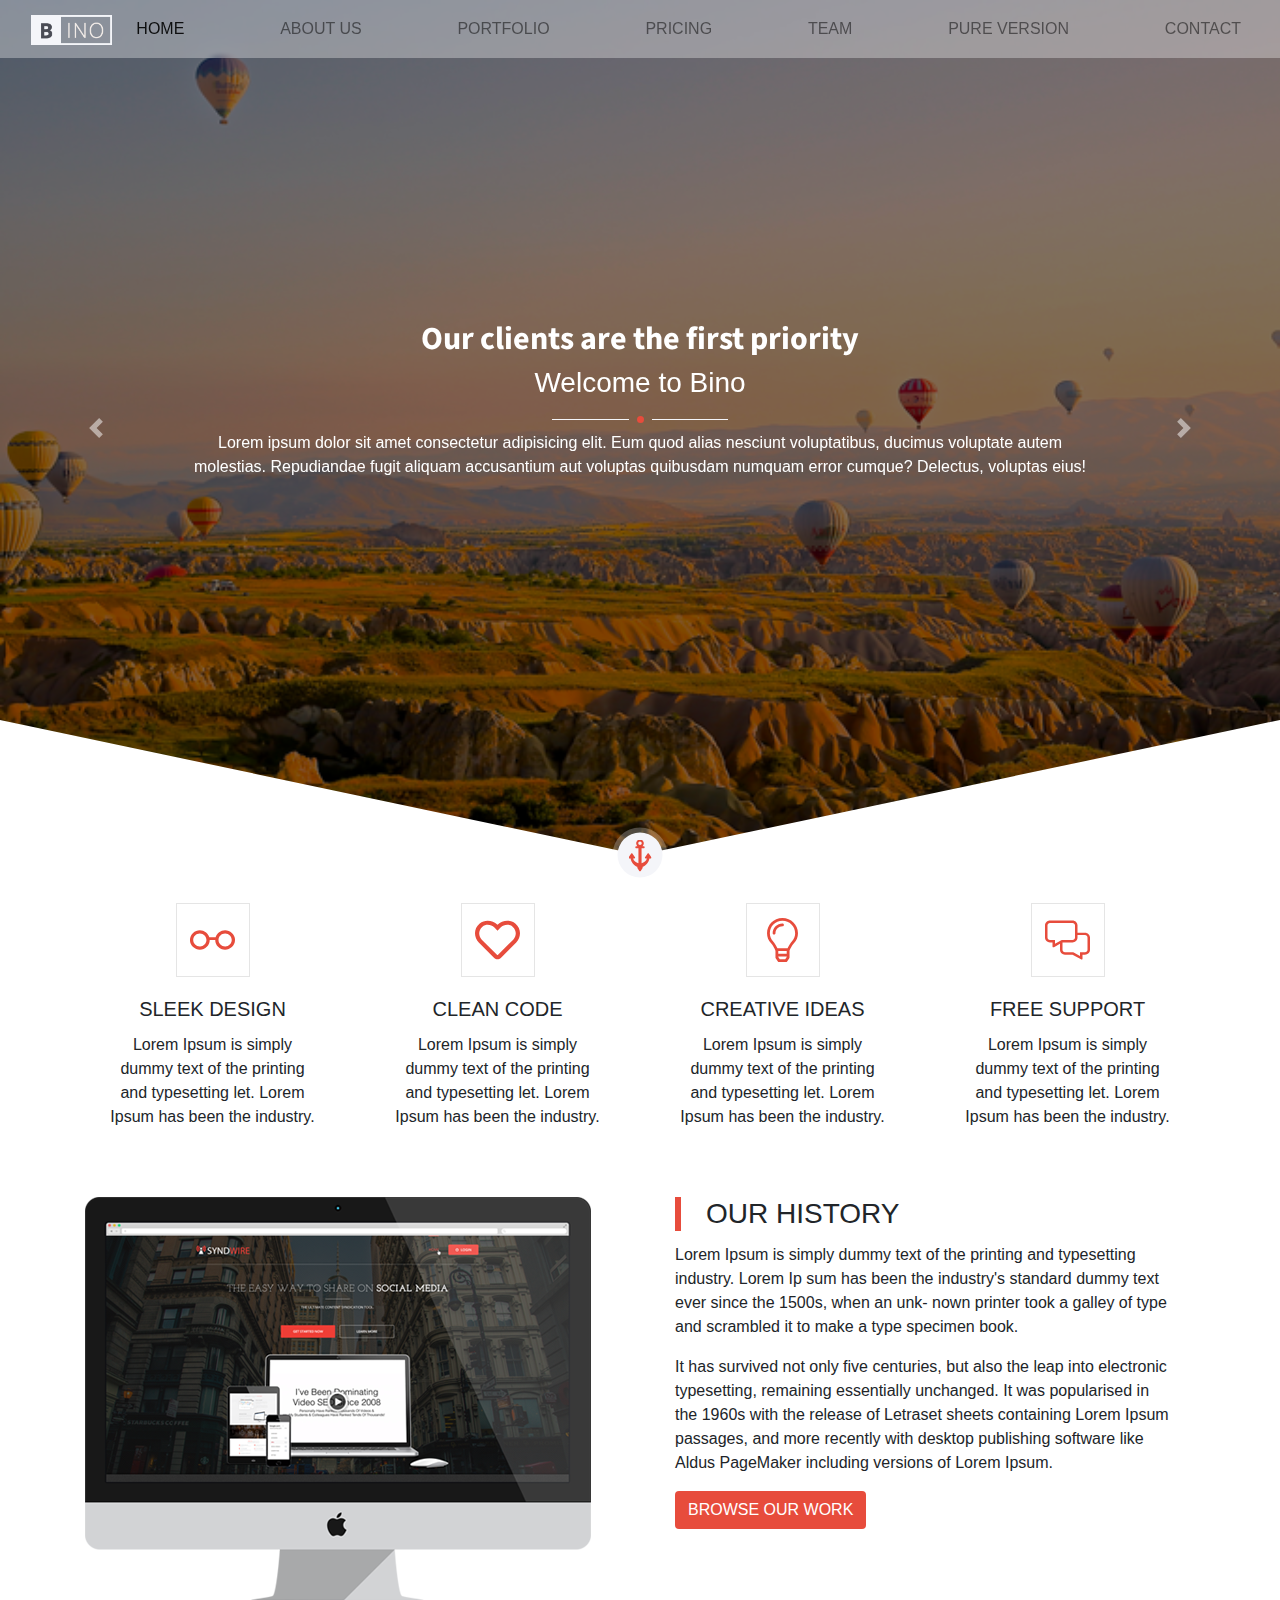
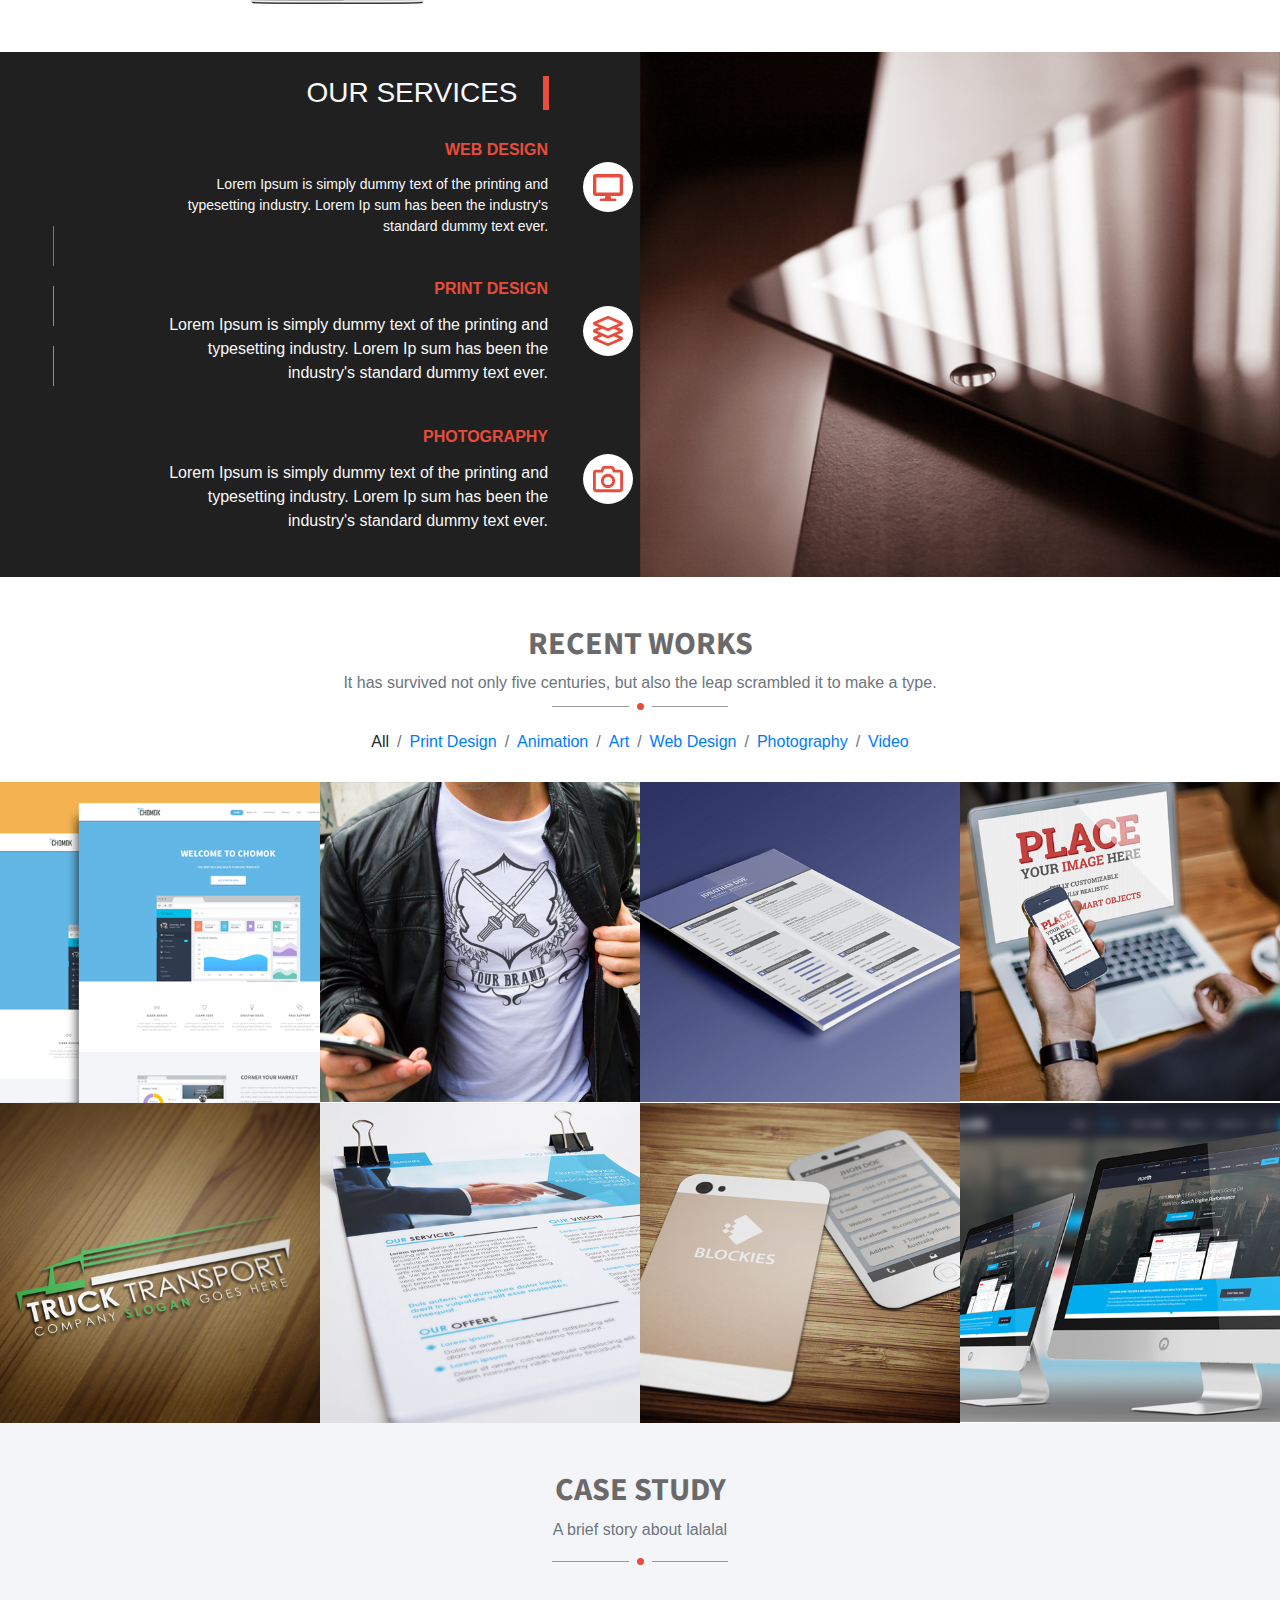
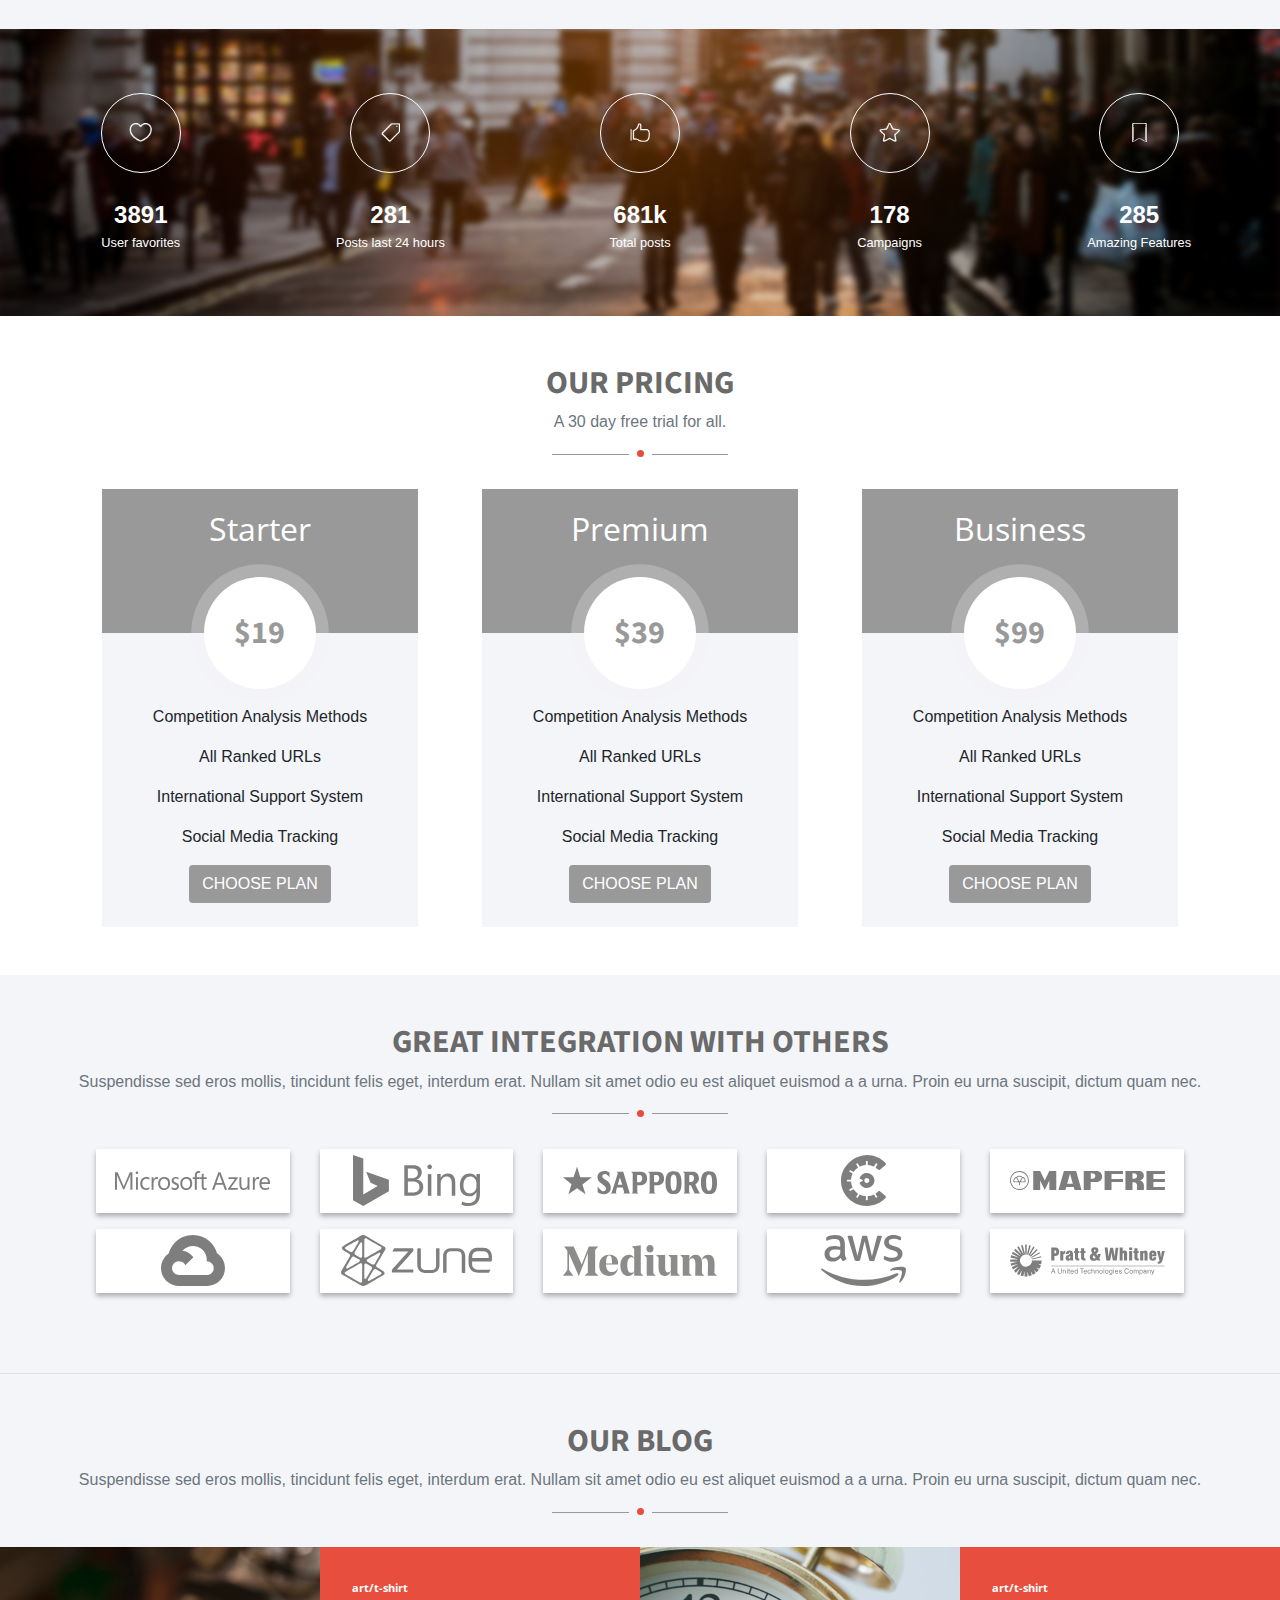
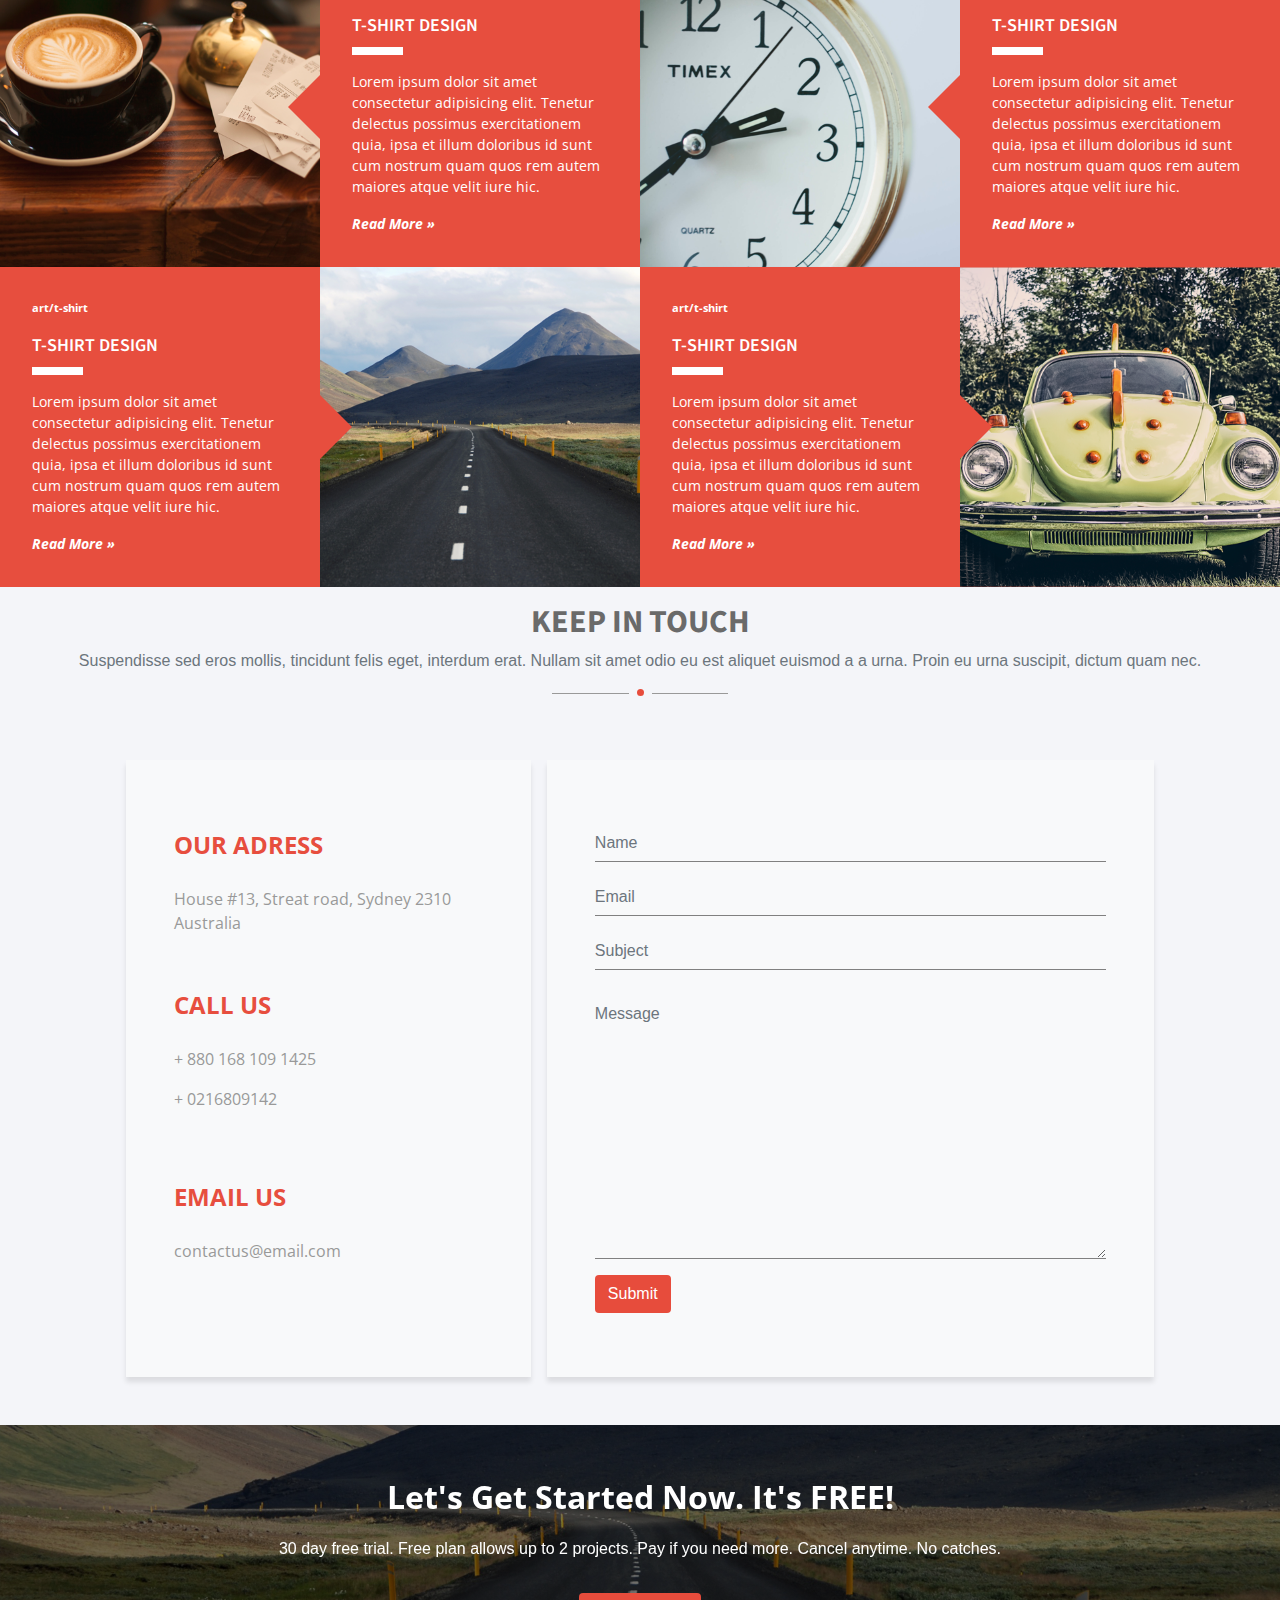
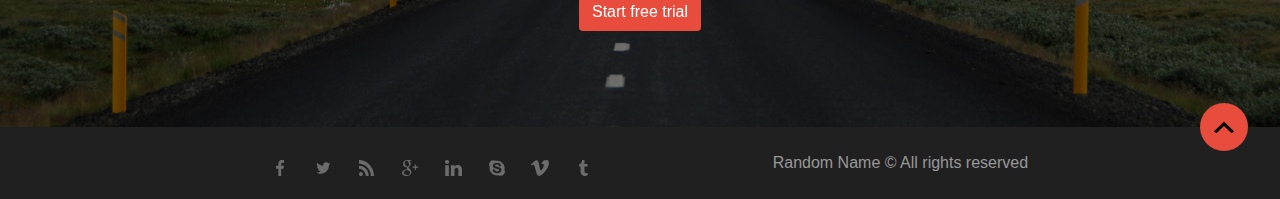
<file: boots_index.html>
<!DOCTYPE html>
<html lang="en">
  <head>
    <!-- Required meta tags -->
    <meta charset="utf-8" />
    <meta
      name="viewport"
      content="width=device-width, initial-scale=1, shrink-to-fit=no"
    />

    <!-- Bootstrap CSS -->
    <link
      rel="stylesheet"
      href="https://stackpath.bootstrapcdn.com/bootstrap/4.4.1/css/bootstrap.min.css"
      integrity="sha384-Vkoo8x4CGsO3+Hhxv8T/Q5PaXtkKtu6ug5TOeNV6gBiFeWPGFN9MuhOf23Q9Ifjh"
      crossorigin="anonymous"
    />
    <link rel="stylesheet" href="./assets/css/boots_style.css" />
    <link rel="stylesheet" href="./assets/css/style_stats.css" />
    <link rel="stylesheet" href="./assets/css/style_pricing.css" />
    <link rel="stylesheet" href="./assets/css/style_integrators.css" />
    <link rel="stylesheet" href="./assets/css/style_blog.css" />
    <link rel="stylesheet" href="./assets/css/style_contacts.css" />
    <link rel="stylesheet" href="./assets/css/style_prefooter.css" />
    <link rel="stylesheet" href="./assets/css/style_footer.css" />
    <!-- Optional JavaScript -->
    <!-- jQuery first, then Popper.js, then Bootstrap JS -->
    <script
      src="https://code.jquery.com/jquery-3.4.1.slim.min.js"
      integrity="sha384-J6qa4849blE2+poT4WnyKhv5vZF5SrPo0iEjwBvKU7imGFAV0wwj1yYfoRSJoZ+n"
      crossorigin="anonymous"
    ></script>
    <script
      src="https://cdn.jsdelivr.net/npm/popper.js@1.16.0/dist/umd/popper.min.js"
      integrity="sha384-Q6E9RHvbIyZFJoft+2mJbHaEWldlvI9IOYy5n3zV9zzTtmI3UksdQRVvoxMfooAo"
      crossorigin="anonymous"
    ></script>
    <script
      src="https://stackpath.bootstrapcdn.com/bootstrap/4.4.1/js/bootstrap.min.js"
      integrity="sha384-wfSDF2E50Y2D1uUdj0O3uMBJnjuUD4Ih7YwaYd1iqfktj0Uod8GCExl3Og8ifwB6"
      crossorigin="anonymous"
    ></script>
    <script src="./scripts/servicesSlider.js"></script>
    <title>Bino</title>
  </head>
  <body>
    <header>
      <nav
        style="
          background: rgba(255, 255, 255, 0.329);
          backdrop-filter: blur(2px);
          transition: padding 0.2s linear;
        "
        class="navbar navbar-expand-md navbar-light fixed-top"
      >
        <div class="container-fluid text-uppercase">
          <a class="navbar-brand" href="./boots_index.html">
            <img src="./assets/images/Logo.png" alt="" height="30" />
          </a>
          <button
            class="navbar-toggler"
            type="button"
            data-toggle="collapse"
            data-target="#navbarSupportedContent"
            aria-controls="navbarSupportedContent"
            aria-expanded="false"
            aria-label="Toggle navigation"
          >
            <span class="navbar-toggler-icon"></span>
          </button>

          <div class="collapse navbar-collapse" id="navbarSupportedContent">
            <ul class="navbar-nav justify-content-between w-100">
              <li class="nav-item active">
                <a class="nav-link" href="#"
                  >Home <span class="sr-only">(current)</span></a
                >
              </li>
              <li class="nav-item">
                <a class="nav-link" href="#">About us</a>
              </li>
              <li class="nav-item">
                <a class="nav-link" href="#">Portfolio</a>
              </li>
              <li class="nav-item">
                <a class="nav-link" href="#">Pricing</a>
              </li>
              <li class="nav-item">
                <a class="nav-link" href="#">Team</a>
              </li>
              <li class="nav-item">
                <a class="nav-link" href="./index.html">Pure Version</a>
              </li>
              <li class="nav-item">
                <a class="nav-link" href="#">Contact</a>
              </li>
            </ul>
          </div>
        </div>
      </nav>
    </header>
    <div
      id="carouselExampleControls"
      class="carousel slide mh-100 carousel-clipped mb-5 pointer-event"
      data-ride="carousel"
    >
      <div class="carousel-inner mh-100">
        <div
          class="carousel-item mh-100 carousel-item-next carousel-item-left"
          style="
            background-image: url(./assets/images/Foreground.png),
              linear-gradient(rgba(0, 0, 0, 0.5), rgba(0, 0, 0, 0.5));
            height: 95vh;
            background-size: cover;
            background-blend-mode: overlay;
          "
        >
          <div
            class="carousel-caption d-flex flex-column h-100 align-items-center justify-content-center"
          >
            <h2>Our clients are the first priority</h2>
            <h3>Welcome to Bino</h3>
            <div class="copter-light"></div>
            <p>
              Lorem ipsum dolor sit amet consectetur adipisicing elit. Eum quod
              alias nesciunt voluptatibus, ducimus voluptate autem molestias.
              Repudiandae fugit aliquam accusantium aut voluptas quibusdam
              numquam error cumque? Delectus, voluptas eius!
            </p>
          </div>
        </div>
        <div
          class="carousel-item mh-100"
          style="
            background-image: url(./assets/images/Foreground.png),
              linear-gradient(rgba(0, 0, 0, 0.5), rgba(0, 0, 0, 0.5));
            background-blend-mode: overlay;
            height: 95vh;
            background-size: cover;
          "
        >
          <div
            class="carousel-caption d-flex flex-column h-100 align-items-center justify-content-center"
          >
            <h2>Our clients are the first priority</h2>
            <h3>Welcome to Bino</h3>
            <div class="copter-light"></div>
            <p>
              Lorem ipsum dolor sit amet consectetur adipisicing elit. Eum quod
              alias nesciunt voluptatibus, ducimus voluptate autem molestias.
              Repudiandae fugit aliquam accusantium aut voluptas quibusdam
              numquam error cumque? Delectus, voluptas eius!
            </p>
          </div>
        </div>
        <div
          class="carousel-item mh-100 active carousel-item-left"
          style="
            background-image: url(./assets/images/Foreground.png),
              linear-gradient(rgba(0, 0, 0, 0.5), rgba(0, 0, 0, 0.5));
            background-blend-mode: overlay;
            height: 95vh;
            background-size: cover;
          "
        >
          <div
            class="carousel-caption d-flex flex-column h-100 align-items-center justify-content-center"
          >
            <h2>Our clients are the first priority</h2>
            <h3>Welcome to Bino</h3>
            <div class="copter-light"></div>
            <p>
              Lorem ipsum dolor sit amet consectetur adipisicing elit. Eum quod
              alias nesciunt voluptatibus, ducimus voluptate autem molestias.
              Repudiandae fugit aliquam accusantium aut voluptas quibusdam
              numquam error cumque? Delectus, voluptas eius!
            </p>
          </div>
        </div>
      </div>
      <a
        class="carousel-control-prev d-none d-sm-flex"
        href="#carouselExampleControls"
        role="button"
        data-slide="prev"
      >
        <span class="carousel-control-prev-icon" aria-hidden="true"></span>
        <span class="sr-only">Previous</span>
      </a>
      <a
        class="carousel-control-next d-none d-sm-flex"
        href="#carouselExampleControls"
        role="button"
        data-slide="next"
      >
        <span class="carousel-control-next-icon" aria-hidden="true"></span>
        <span class="sr-only">Next</span>
      </a>
    </div>
    <div class="anchor rounded-circle d-none d-sm-flex">
      <img src="./assets/images/anchor.svg" alt="anchor" />
    </div>
    <div class="container mb-5">
      <div class="row">
        <div class="col-md-3 col-6">
          <div class="card text-center border-0 align-items-center">
            <div
              style="width: 74px; height: 74px; position: relative;"
              class="d-flex align-items-center justify-content-center"
            >
              <div class="card_logo-border"></div>
              <img
                src="./assets/images/cards/glassses.svg"
                alt="..."
                style="width: 60%; height: 60%;"
              />
            </div>
            <div class="card-body">
              <h5 class="card-title text-uppercase card-title-hover">
                Sleek Design
              </h5>
              <p class="card-text">
                Lorem Ipsum is simply dummy text of the printing and typesetting
                let. Lorem Ipsum has been the industry.
              </p>
            </div>
          </div>
        </div>
        <div class="col-md-3 col-6">
          <div class="card text-center border-0 align-items-center">
            <div
              <div=""
              style="width: 74px; height: 74px; position: relative;"
              class="d-flex align-items-center justify-content-center"
            >
              <div class="card_logo-border"></div>
              <img
                src="./assets/images/cards/heart.svg"
                alt="..."
                style="width: 60%; height: 60%;"
              />
            </div>
            <div class="card-body">
              <h5 class="card-title text-uppercase card-title-hover">
                Clean Code
              </h5>
              <p class="card-text">
                Lorem Ipsum is simply dummy text of the printing and typesetting
                let. Lorem Ipsum has been the industry.
              </p>
            </div>
          </div>
        </div>
        <div class="w-100 d-block d-md-none"></div>
        <div class="col-md-3 col-6">
          <div class="card text-center border-0 align-items-center">
            <div
              style="width: 74px; height: 74px; position: relative;"
              class="d-flex align-items-center justify-content-center"
            >
              <div class="card_logo-border"></div>
              <img
                src="./assets/images/cards/lamp.svg"
                alt="..."
                style="width: 60%; height: 60%;"
              />
            </div>
            <div class="card-body">
              <h5 class="card-title text-uppercase card-title-hover">
                Creative ideas
              </h5>
              <p class="card-text">
                Lorem Ipsum is simply dummy text of the printing and typesetting
                let. Lorem Ipsum has been the industry.
              </p>
            </div>
          </div>
        </div>
        <div class="col-md-3 col-6">
          <div class="card text-center border-0 align-items-center">
            <div
              <div=""
              style="width: 74px; height: 74px; position: relative;"
              class="d-flex align-items-center justify-content-center"
            >
              <div class="card_logo-border"></div>
              <img
                src="./assets/images/cards/support.svg"
                alt=""
                style="width: 60%; height: 60%;"
              />
            </div>
            <div class="card-body">
              <h5 class="card-title text-uppercase card-title-hover">
                Free Support
              </h5>
              <p class="card-text">
                Lorem Ipsum is simply dummy text of the printing and typesetting
                let. Lorem Ipsum has been the industry.
              </p>
            </div>
          </div>
        </div>
      </div>
    </div>
    <div class="container mb-5">
      <div class="row">
        <div class="col-0 col-md-8 col-lg-7 col-xl-6 monitor mt-0">
          <img
            src="./assets/images/Monitor.png"
            alt="monitor"
            class="d-none h-100 d-md-block"
          />
        </div>
        <div class="col-12 col-md-8 col-lg-5 col-xl-6">
          <div class="card w-100 border-0">
            <div class="card-body pt-0">
              <h3
                class="card-title text-uppercase"
                style="border-left: 6px solid #e74c3c; padding-left: 25px;"
              >
                Our History
              </h3>
              <p class="card-text">
                Lorem Ipsum is simply dummy text of the printing and typesetting
                industry. Lorem Ip sum has been the industry's standard dummy
                text ever since the 1500s, when an unk- nown printer took a
                galley of type and scrambled it to make a type specimen book.
              </p>

              <p class="card-text">
                It has survived not only five centuries, but also the leap into
                electronic typesetting, remaining essentially unchanged. It was
                popularised in the 1960s with the release of Letraset sheets
                containing Lorem Ipsum passages, and more recently with desktop
                publishing software like Aldus PageMaker including versions of
                Lorem Ipsum.
              </p>
              <a
                href="#"
                class="btn text-uppercase"
                style="background-color: #e74c3c; color: white;"
                >Browse our work</a
              >
            </div>
          </div>
        </div>
      </div>
    </div>
    <div
      class="container-fluid pt-3 pb-3 pt-md-4 pb-md-4 d-flex mb-5"
      style="background-color: #202020;"
    >
      <div class="row">
        <div
          class="col-1 slider_controls d-none d-lg-flex align-items-center justify-content-center w-100"
        >
          <ol class="carousel-indicators carousel-custom-indicators">
            <li
              data-target="#carouselExampleIndicators"
              data-slide-to="0"
              class="active_service"
            ></li>
            <li data-target="#carouselExampleIndicators" data-slide-to="1"></li>
            <li data-target="#carouselExampleIndicators" data-slide-to="2"></li>
          </ol>
        </div>
        <div class="col-12 col-lg-5 text-sm-right w-100">
          <div class="row h-100">
            <div class="col-12">
              <div class="row">
                <div class="col-11">
                  <h3 class="text-uppercase text-light services_title">
                    Our Services
                  </h3>
                </div>
              </div>
            </div>
            <div class="col-12">
              <div class="row">
                <div class="col-12 d-flex services_card">
                  <div
                    class="col-2 d-flex align-items-center justify-content-center pl-0 pr-0 order-sm-2 service_col"
                  >
                    <div class="squared rounded-circle service-1"></div>
                  </div>
                  <div class="col-10 col-sm-11">
                    <div
                      class="card w-100 border-0"
                      style="background-color: #202020;"
                    >
                      <div class="card-body">
                        <div
                          class="card-title text-uppercase font-weight-bold"
                          style="color: #e74c3c;"
                        >
                          Web Design
                        </div>
                        <div
                          class="card-text text-light"
                          style="font-size: 0.875rem;"
                        >
                          Lorem Ipsum is simply dummy text of the printing and
                          typesetting industry. Lorem Ip sum has been the
                          industry's standard dummy text ever.
                        </div>
                      </div>
                    </div>
                  </div>
                </div>
                <div class="col-12 d-flex services_card">
                  <div
                    class="col-2 d-flex align-items-center justify-content-center pl-0 pr-0 order-sm-2 service_col"
                  >
                    <div class="squared rounded-circle service-2"></div>
                  </div>
                  <div class="col-10 col-sm-11">
                    <div
                      class="card w-100 border-0"
                      style="background-color: #202020;"
                    >
                      <div class="card-body">
                        <div
                          class="card-title text-uppercase font-weight-bold"
                          style="color: #e74c3c;"
                        >
                          Print Design
                        </div>
                        <div class="card-text text-light">
                          Lorem Ipsum is simply dummy text of the printing and
                          typesetting industry. Lorem Ip sum has been the
                          industry's standard dummy text ever.
                        </div>
                      </div>
                    </div>
                  </div>
                </div>
                <div class="col-12 d-flex services_card">
                  <div
                    class="col-2 d-flex align-items-center justify-content-center pl-0 pr-0 order-sm-2 service_col"
                  >
                    <div class="squared rounded-circle service-3"></div>
                  </div>
                  <div class="col-10 col-sm-11">
                    <div
                      class="card w-100 border-0"
                      style="background-color: #202020;"
                    >
                      <div class="card-body">
                        <div
                          class="card-title text-uppercase font-weight-bold"
                          style="color: #e74c3c;"
                        >
                          Photography
                        </div>
                        <div class="card-text text-light">
                          Lorem Ipsum is simply dummy text of the printing and
                          typesetting industry. Lorem Ip sum has been the
                          industry's standard dummy text ever.
                        </div>
                      </div>
                    </div>
                  </div>
                </div>
              </div>
            </div>
          </div>
        </div>
        <div
          id="carouselExampleIndicators"
          class="col-5 col-sm-1 col-md-6 carousel carousel_service slide w-100 d-none d-lg-block pr-0 pl-0"
          data-ride="carousel"
          style="
            margin-top: -1.5rem;
            margin-bottom: -1.5rem;
            margin-right: 0rem;
            z-index: 1;
          "
        >
          <ol class="carousel-indicators d-none">
            <li
              data-target="#carouselExampleIndicators"
              data-slide-to="0"
              class="active"
            ></li>
            <li data-target="#carouselExampleIndicators" data-slide-to="1"></li>
            <li data-target="#carouselExampleIndicators" data-slide-to="2"></li>
          </ol>
          <div class="carousel-inner h-100">
            <div
              class="carousel-item h-100 active"
              style="
                background-image: url('./assets/images/services/web.png');
                background-size: cover;
                background-position: center;
              "
            ></div>
            <div
              class="carousel-item h-100"
              style="
                background-image: url('./assets/images/services/web.png');
                background-size: cover;
                background-position: center;
              "
            ></div>
            <div
              class="carousel-item h-100"
              style="
                background-image: url('./assets/images/services/web.png');
                background-size: cover;
                background-position: center;
              "
            ></div>
          </div>
        </div>
      </div>
    </div>
    <div class="container-fluid">
      <div class="row text-center">
        <div class="col-12">
          <h2 class="text-uppercase">Recent Works</h2>
        </div>
        <div class="col-12 text-muted">
          It has survived not only five centuries, but also the leap scrambled
          it to make a type.
        </div>
        <div class="col-12">
          <div class="copter-dark"></div>
        </div>
      </div>
      <div class="row">
        <div class="col">
          <ol class="breadcrumb justify-content-center bg-white">
            <li class="breadcrumb-item">All</li>
            <li class="breadcrumb-item"><a href="#">Print Design</a></li>
            <li class="breadcrumb-item"><a href="#">Animation</a></li>
            <li class="breadcrumb-item"><a href="#">Art</a></li>
            <li class="breadcrumb-item"><a href="#">Web Design</a></li>
            <li class="breadcrumb-item"><a href="#">Photography</a></li>
            <li class="breadcrumb-item"><a href="#">Video</a></li>
          </ol>
        </div>
      </div>
      <div class="row w-5">
        <div class="col-6 col-md-3 p-0">
          <img src="./assets/images/works/1.png" alt="" class="w-100" />
        </div>
        <div class="col-6 col-md-3 p-0">
          <img src="./assets/images/works/2.png" alt="" class="w-100" />
        </div>
        <div class="col-6 col-md-3 p-0">
          <img src="./assets/images/works/3.png" alt="" class="w-100" />
        </div>
        <div class="col-6 col-md-3 p-0">
          <img src="./assets/images/works/4.png" alt="" class="w-100" />
        </div>
        <div class="col-6 col-md-3 p-0">
          <img src="./assets/images/works/5.png" alt="" class="w-100" />
        </div>
        <div class="col-6 col-md-3 p-0">
          <img src="./assets/images/works/6.png" alt="" class="w-100" />
        </div>
        <div class="col-6 col-md-3 p-0">
          <img src="./assets/images/works/7.png" alt="" class="w-100" />
        </div>
        <div class="col-6 col-md-3 p-0">
          <img src="./assets/images/works/8.png" alt="" class="w-100" />
        </div>
      </div>
    </div>
    <div
      class="container-fluid pl-5 pr-5 pt-5 pb-5"
      style="background: #f4f5f9;"
    >
      <div class="row text-center">
        <div class="col-12">
          <h2 class="text-uppercase">Сase study</h2>
        </div>
        <div class="col-12 text-muted">
          A brief story about lalalal
        </div>
        <div class="col-12 mt-2 mb-2">
          <div class="copter-dark"></div>
        </div>
      </div>
      <div id="storyCards">
        <div class="storyText"></div>
        <div class="storyImage"></div>
      </div>
    </div>
    <div
      class="container-fluid text-white p-3"
      style="
        background-image: url(./assets/images/stats.png),
          linear-gradient(#4e4e4e50, #4e4e4e50);
        background-size: cover;
        background-blend-mode: overlay;
        display: flex;
        justify-content: center;
      "
    >
      <div class="row w-100 pt-5 pb-5">
        <div
          class="col d-flex flex-column align-items-center mb-5 mb-sm-0 mb-md-0 text-center"
        >
          <div class="stats_image_border">
            <img src="./assets/images/stats/1.png" alt="" class="stats_image" />
          </div>

          <div class="statsNumber font-weight-bold">3891</div>
          <div class="statsType">User favorites</div>
        </div>
        <div
          class="col d-flex flex-column align-items-center mb-5 mb-sm-0 mb-md-0 text-center"
        >
          <div class="stats_image_border">
            <img src="./assets/images/stats/2.png" alt="" class="stats_image" />
          </div>
          <div class="statsNumber font-weight-bold">281</div>
          <div class="statsType">Posts last 24 hours</div>
        </div>
        <div
          class="col d-flex flex-column align-items-center mb-5 mb-sm-0 mb-md-0 text-center"
        >
          <div class="stats_image_border">
            <img src="./assets/images/stats/3.png" alt="" class="stats_image" />
          </div>
          <div class="statsNumber font-weight-bold">681k</div>
          <div class="statsType">Total posts</div>
        </div>
        <div
          class="col d-flex flex-column align-items-center mb-5 mb-sm-0 mb-md-0 text-center"
        >
          <div class="stats_image_border">
            <img src="./assets/images/stats/4.png" alt="" class="stats_image" />
          </div>
          <div class="statsNumber font-weight-bold">178</div>
          <div class="statsType">Campaigns</div>
        </div>
        <div
          class="col d-flex flex-column align-items-center mb-5 mb-sm-0 mb-md-0 text-center"
        >
          <div class="stats_image_border">
            <img src="./assets/images/stats/5.png" alt="" class="stats_image" />
          </div>
          <div class="statsNumber font-weight-bold">285</div>
          <div class="statsType">Amazing Features</div>
        </div>
      </div>
    </div>
    <!-- PRICING Container -->
    <div class="container pt-5 pb-5 d-md-block d-none">
      <div class="row text-center mb-3">
        <div class="col-12">
          <h2 class="text-uppercase">Our Pricing</h2>
        </div>
        <div class="col-12 text-muted">
          A 30 day free trial for all.
        </div>
        <div class="col-12 mt-2 mb-2">
          <div class="copter-dark"></div>
        </div>
      </div>
      <div class="row">
        <div
          class="col-4 d-flex flex-column justify-content-center align-items-center price-card"
        >
          <div class="price-card-header">Starter</div>
          <div class="price-card-body">
            <div class="price-card-price">$19</div>
            <div class="price-content">
              <p>Competition Analysis Methods</p>
              <p>All Ranked URLs</p>
              <p>International Support System</p>
              <p>Social Media Tracking</p>
              <button class="btn text-uppercase mb-4">
                Choose Plan
              </button>
            </div>
          </div>
        </div>
        <div
          class="col-4 d-flex flex-column justify-content-center align-items-center price-card"
        >
          <div class="price-card-header">Premium</div>
          <div class="price-card-body">
            <div class="price-card-price">$39</div>
            <div class="price-content">
              <p>Competition Analysis Methods</p>
              <p>All Ranked URLs</p>
              <p>International Support System</p>
              <p>Social Media Tracking</p>
              <button class="btn text-uppercase mb-4">
                Choose Plan
              </button>
            </div>
          </div>
        </div>
        <div
          class="col-4 d-flex flex-column justify-content-center align-items-center price-card"
        >
          <div class="price-card-header">Business</div>
          <div class="price-card-body">
            <div class="price-card-price">$99</div>
            <div class="price-content">
              <p>Competition Analysis Methods</p>
              <p>All Ranked URLs</p>
              <p>International Support System</p>
              <p>Social Media Tracking</p>
              <button class="btn text-uppercase mb-4">
                Choose Plan
              </button>
            </div>
          </div>
        </div>
      </div>
    </div>
    <!-- <div class="container">Our Team</div> -->
    <div
      class="container-fluid p-5 border-bottom"
      style="background-color: #f4f5f9;"
    >
      <div class="row text-center mb-3">
        <div class="col-12">
          <h2 class="text-uppercase">Great Integration with Others</h2>
        </div>
        <div class="col-12 text-muted">
          Suspendisse sed eros mollis, tincidunt felis eget, interdum erat.
          Nullam sit amet odio eu est aliquet euismod a a urna. Proin eu urna
          suscipit, dictum quam nec.
        </div>
        <div class="col-12 mt-2 mb-2">
          <div class="copter-dark"></div>
        </div>
      </div>
      <div class="row integrators mb-3 pl-md-5 pr-md-5">
        <div class="col-6 col-md integrator-card">
          <div>
            <img
              class="integrator-card-logo"
              src="./assets/images/integration/integrator (1).svg"
              alt=""
            />
          </div>
        </div>
        <div class="col-6 col-md integrator-card">
          <div>
            <img
              class="integrator-card-logo"
              src="./assets/images/integration/integrator (2).svg"
              alt=""
            />
          </div>
        </div>
        <div class="col-6 col-md integrator-card">
          <div>
            <img
              class="integrator-card-logo"
              src="./assets/images/integration/integrator (3).svg"
              alt=""
            />
          </div>
        </div>
        <div class="col-6 col-md integrator-card">
          <div>
            <img
              class="integrator-card-logo"
              src="./assets/images/integration/integrator (4).svg"
              alt=""
            />
          </div>
        </div>
        <div class="col-6 col-md integrator-card">
          <div>
            <img
              class="integrator-card-logo"
              src="./assets/images/integration/integrator (5).svg"
              alt=""
            />
          </div>
        </div>
        <div class="col-md-12 d-none d-md-block"></div>
        <div class="col-6 col-md integrator-card">
          <div>
            <img
              class="integrator-card-logo"
              src="./assets/images/integration/integrator (6).svg"
              alt=""
            />
          </div>
        </div>
        <div class="col-6 col-md integrator-card">
          <div>
            <img
              class="integrator-card-logo"
              src="./assets/images/integration/integrator (7).svg"
              alt=""
            />
          </div>
        </div>
        <div class="col-6 col-md integrator-card">
          <div>
            <img
              class="integrator-card-logo"
              src="./assets/images/integration/integrator (8).svg"
              alt=""
            />
          </div>
        </div>
        <div class="col-6 col-md integrator-card">
          <div>
            <img
              class="integrator-card-logo"
              src="./assets/images/integration/integrator (9).svg"
              alt=""
            />
          </div>
        </div>
        <div class="col-6 col-md integrator-card">
          <div>
            <img
              class="integrator-card-logo"
              src="./assets/images/integration/integrator (10).svg"
              alt=""
            />
          </div>
        </div>
      </div>
    </div>
    <div
      class="container-fluid pt-5 pr-0 pl-0 d-none d-md-block"
      style="background-color: #f4f5f9;"
    >
      <div class="row text-center mb-3 mr-5 ml-5">
        <div class="col-12">
          <h2 class="text-uppercase">Our Blog</h2>
        </div>
        <div class="col-12 text-muted">
          Suspendisse sed eros mollis, tincidunt felis eget, interdum erat.
          Nullam sit amet odio eu est aliquet euismod a a urna. Proin eu urna
          suscipit, dictum quam nec.
        </div>
        <div class="col-12 mt-2 mb-2">
          <div class="copter-dark"></div>
        </div>
      </div>
      <div class="row m-0 p-5 p-xl-0 blocks-row">
        <div class="col-12 col-xl-6 p-0 squares-block order-1 order-xl-1">
          <div class="row m-0 p-0">
            <div class="col-6 p-0 square">
              <div class="square-content p-0">
                <img
                  src="./assets/images/blog/1.png"
                  alt=""
                  class="square-image"
                />
              </div>
            </div>
            <div class="col-6 p-0 square">
              <div class="square-content">
                <div class="square-content-subhead">
                  art/t-shirt
                </div>
                <div class="square-content-head">
                  T-shirt Design
                </div>
                <div class="square-content-paragraph">
                  Lorem ipsum dolor sit amet consectetur adipisicing elit.
                  Tenetur delectus possimus exercitationem quia, ipsa et illum
                  doloribus id sunt cum nostrum quam quos rem autem maiores
                  atque velit iure hic.
                </div>
                <a href="">Read More »</a>
              </div>
            </div>
          </div>
        </div>
        <div class="col-12 col-xl-6 p-0 squares-block order-3 order-xl-2">
          <div class="row m-0 p-0">
            <div class="col-6 p-0 square">
              <div class="square-content p-0">
                <img
                  src="./assets/images/blog/2.png"
                  alt=""
                  class="square-image"
                />
              </div>
            </div>
            <div class="col-6 p-0 square">
              <div class="square-content">
                <div class="square-content-subhead">
                  art/t-shirt
                </div>
                <div class="square-content-head">
                  T-shirt Design
                </div>
                <div class="square-content-paragraph">
                  Lorem ipsum dolor sit amet consectetur adipisicing elit.
                  Tenetur delectus possimus exercitationem quia, ipsa et illum
                  doloribus id sunt cum nostrum quam quos rem autem maiores
                  atque velit iure hic.
                </div>
                <a href="">Read More »</a>
              </div>
            </div>
          </div>
        </div>
        <div class="col-12 col-xl-6 p-0 squares-block order-2 order-xl-3">
          <div class="row m-0 p-0">
            <div class="col-6 p-0 square">
              <div class="square-content">
                <div class="square-content-subhead">
                  art/t-shirt
                </div>
                <div class="square-content-head">
                  T-shirt Design
                </div>
                <div class="square-content-paragraph">
                  Lorem ipsum dolor sit amet consectetur adipisicing elit.
                  Tenetur delectus possimus exercitationem quia, ipsa et illum
                  doloribus id sunt cum nostrum quam quos rem autem maiores
                  atque velit iure hic.
                </div>
                <a href="">Read More »</a>
              </div>
            </div>
            <div class="col-6 p-0 square">
              <div class="square-content p-0">
                <img
                  src="./assets/images/blog/3.png"
                  alt=""
                  class="square-image"
                />
              </div>
            </div>
          </div>
        </div>
        <div class="col-12 col-xl-6 p-0 squares-block order-4 order-xl-4">
          <div class="row m-0 p-0">
            <div class="col-6 p-0 square">
              <div class="square-content">
                <div class="square-content-subhead">
                  art/t-shirt
                </div>
                <div class="square-content-head">
                  T-shirt Design
                </div>
                <div class="square-content-paragraph">
                  Lorem ipsum dolor sit amet consectetur adipisicing elit.
                  Tenetur delectus possimus exercitationem quia, ipsa et illum
                  doloribus id sunt cum nostrum quam quos rem autem maiores
                  atque velit iure hic.
                </div>
                <a href="">Read More »</a>
              </div>
            </div>
            <div class="col-6 p-0 square">
              <div class="square-content p-0">
                <img
                  src="./assets/images/blog/4.png"
                  alt=""
                  class="square-image"
                />
              </div>
            </div>
          </div>
        </div>
      </div>
    </div>
    <div class="container-fluid pt-3 pl-5 pr-5 contacts">
      <div class="row text-center">
        <div class="col-12">
          <h2 class="text-uppercase">Keep in Touch</h2>
        </div>
        <div class="col-12 text-muted">
          Suspendisse sed eros mollis, tincidunt felis eget, interdum erat.
          Nullam sit amet odio eu est aliquet euismod a a urna. Proin eu urna
          suscipit, dictum quam nec.
        </div>
        <div class="col-12 mt-2 mb-2">
          <div class="copter-dark"></div>
        </div>
      </div>
      <div class="row justify-content-center pb-5 mt-5">
        <div class="col-lg-4 col-12 order-lg-0 order-1 contact-info bg-light">
          <div class="mb-5">
            <div class="contact-type">Our adress</div>
            <div class="contact-subinfo">
              House #13, Streat road, Sydney 2310 Australia
            </div>
          </div>
          <div class="mb-5">
            <div class="contact-type">Call us</div>
            <div class="contact-subinfo">
              <p>+ 880 168 109 1425</p>
              <p>+ 0216809142</p>
            </div>
          </div>
          <div class="mb-5">
            <div class="contact-type">Email us</div>
            <div class="contact-subinfo">contactus@email.com</div>
          </div>
        </div>
        <div class="col-lg-6 col-12 order-lg-1 order-0 contact-form bg-light">
          <form action="" class="form">
            <input
              type="text"
              name=""
              id=""
              class="form-control"
              placeholder="Name"
            />
            <input
              type="text"
              name=""
              id=""
              class="form-control"
              placeholder="Email"
            />
            <input
              type="text"
              name=""
              id=""
              class="form-control"
              placeholder="Subject"
            />
            <textarea
              name=""
              id=""
              class="form-control"
              placeholder="Message"
              style="height: 100%;"
              rows="10"
            ></textarea>
            <button
              type="submit"
              class="btn"
              style="background-color: #e74c3c; color: white;"
            >
              Submit
            </button>
          </form>
        </div>
      </div>
    </div>
    <div class="container-fluid prefooter">
      <div class="prefooter-header text-center">
        Let's Get Started Now. It's FREE!
      </div>
      <div class="prefooter-subheader text-center">
        30 day free trial. Free plan allows up to 2 projects. Pay if you need
        more. Cancel anytime. No catches.
      </div>
      <button class="btn" style="background-color: #e74c3c; color: white;">
        Start free trial
      </button>
    </div>
    <footer
      class="container-fluid d-flex align-items-center justify-content-center"
    >
      <div class="row justify-content-center w-100 align-items-center">
        <div class="col-12 col-md-5 contact-links mb-3 mb-md-0">
          <div class="row align-items-center justify-content-center">
            <div
              class="col-3 col-md-1 mb-3 mb-md-0 d-flex align-items-center justify-content-center"
            >
              <a href="#"
                ><img src="./assets/images/contact_links/facebook.svg" alt=""
              /></a>
            </div>
            <div
              class="col-3 col-md-1 mb-3 mb-md-0 d-flex align-items-center justify-content-center"
            >
              <a href="#"
                ><img src="./assets/images/contact_links/twitter.svg" alt=""
              /></a>
            </div>
            <div
              class="col-3 col-md-1 mb-3 mb-md-0 d-flex align-items-center justify-content-center"
            >
              <a href="#"
                ><img src="./assets/images/contact_links/rss.svg" alt=""
              /></a>
            </div>
            <div
              class="col-3 col-md-1 mb-3 mb-md-0 d-flex align-items-center justify-content-center"
            >
              <a href="#"
                ><img
                  src="./assets/images/contact_links/google-plus.svg"
                  alt=""
              /></a>
            </div>
            <div
              class="col-3 col-md-1 mb-3 mb-md-0 d-flex align-items-center justify-content-center"
            >
              <a href="#"
                ><img src="./assets/images/contact_links/linkedin.svg" alt=""
              /></a>
            </div>
            <div
              class="col-3 col-md-1 mb-3 mb-md-0 d-flex align-items-center justify-content-center"
            >
              <a href="#"
                ><img src="./assets/images/contact_links/skype.svg" alt=""
              /></a>
            </div>
            <div
              class="col-3 col-md-1 mb-3 mb-md-0 d-flex align-items-center justify-content-center"
            >
              <a href="#"
                ><img src="./assets/images/contact_links/vimeo.svg" alt=""
              /></a>
            </div>
            <div
              class="col-3 col-md-1 mb-3 mb-md-0 d-flex align-items-center justify-content-center"
            >
              <a href="#"
                ><img src="./assets/images/contact_links/tumblr.svg" alt=""
              /></a>
            </div>
          </div>
        </div>
        <div class="col-12 col-md-4 text-center mt-5 mt-md-0">
          Random Name &#169; All rights reserved
        </div>
      </div>
      <div class="up-button">
        <a href="#"><img src="./assets/images/to-top.svg" alt="" /></a>
      </div>
    </footer>
    <script>
      $(".carousel_service").on("slid.bs.carousel", function () {
        $(".carousel-custom-indicators li").removeClass("active_service");
        indicators = $(".carousel-indicators li.active").data("slide-to");
        a = $(".carousel-custom-indicators")
          .find("[data-slide-to='" + indicators + "']")
          .addClass("active_service");
      });
      $(window).scroll(function () {
        var position = $(this).scrollTop();
        if (position >= 200) {
          $(".navbar").addClass("custom-navbar");
        } else {
          $(".navbar").removeClass("custom-navbar");
        }
      });
    </script>
  </body>
</html>
</file>
<file: assets/css/boots_style.css>
@import url("https://fonts.googleapis.com/css2?family=Open+Sans:ital,wght@0,400;0,600;1,700&family=Source+Sans+Pro:wght@400;700&display=swap");

html {
  scroll-behavior: smooth;
}
.custom-navbar {
  padding: 0px 1rem;
}
.copter-light {
  height: 7px;
  width: 7px;
  border-radius: 50%;
  background-color: #e74c3c;
  margin: 0.5rem auto;
  position: relative;
}
.copter-light::before {
  content: "";
  display: block;
  width: 6vw;
  position: absolute;
  height: 1px;
  background-color: #f4f5f9;
  left: 15px;
  top: 50%;
}
.copter-light::after {
  content: "";
  display: block;
  width: 6vw;
  position: absolute;
  height: 1px;
  background-color: #f4f5f9;
  right: 15px;
  top: 50%;
}
.copter-dark {
  height: 7px;
  width: 7px;
  border-radius: 50%;
  background-color: #e74c3c;
  margin: 0.5rem auto;
  position: relative;
}
.copter-dark::before {
  content: "";
  display: block;
  width: 6vw;
  position: absolute;
  height: 1px;
  background-color: #999999;
  left: 15px;
  top: 50%;
}
.copter-dark::after {
  content: "";
  display: block;
  width: 6vw;
  position: absolute;
  height: 1px;
  background-color: #999999;
  right: 15px;
  top: 50%;
}

.anchor {
  z-index: 2;
  position: absolute;
  left: 50%;
  bottom: 5vh;
  transform: translate(-50%, 50%);
  width: 45px;
  height: 45px;
  background-color: #f4f5f9;
  align-items: center;
  display: flex;
  justify-content: center;
  box-shadow: 0px 0px 0px 5px #ffffff40;
  animation-name: anchor-pop;
  animation-duration: 1.25s;
  animation-iteration-count: infinite;
  animation-timing-function: linear;
}
.anchor img {
  height: 32px;
}

@keyframes anchor-pop {
  from {
    box-shadow: 0px 0px 0px 0px rgba(255, 255, 255, 0.4);
  }

  to {
    box-shadow: 0px 0px 0px 15px rgba(255, 255, 255, 0);
  }
}

@media (min-width: 576px) {
  .carousel-clipped {
    clip-path: polygon(0 0, 0 80vh, 50% 100%, 100% 80vh, 100% 0);
  }
}

.card_logo-border {
  position: absolute;
  background: transparent;
  top: 0;
  left: 0;
  right: 0;
  bottom: 0;
  border: 1px solid #e5e5e5;
  transition: border 0.2s linear, transform 0.2s linear;
}
.card-title-hover {
  transition: color 0.2s linear;
}
.card:hover .card-title-hover {
  color: #e74c3c;
}
.card:hover .card_logo-border {
  transform: rotate(-135deg);
  border-color: #e74c3c;
}

.monitor {
  clip-path: none;
  margin: auto;
}
@media (max-width: 992px) {
  .monitor {
    clip-path: polygon(0 0, 50% 0, 50% 100%, 0 100%);
    margin-right: -35%;
  }
}

@media (min-width: 768px) {
  .services_title {
    border-right: 6px solid #e74c3c;
    padding-right: 25px;
    border-left: none;
    padding-left: 0;
  }
}
.services_title {
  border-left: 6px solid #e74c3c;
  padding-left: 25px;
  border-right: none;
  padding-right: 0;
}

.services_card:hover .squared {
  animation-name: service-pop;
  animation-duration: 1.25s;
  animation-iteration-count: 1;
  animation-timing-function: linear;
}

@keyframes service-pop {
  from {
    box-shadow: 0px 0px 0px 0px rgba(231, 77, 60, 0.4);
  }

  to {
    box-shadow: 0px 0px 0px 15px rgba(231, 77, 60, 0);
  }
}

@media (min-width: 576px) {
  .carousel-clipped {
    clip-path: polygon(0 0, 0 80vh, 50% 100%, 100% 80vh, 100% 0);
  }
}
.squared {
  background-color: #fff;
  width: 100%;
  padding-bottom: 100%;
  background-size: 60%;
  background-repeat: no-repeat;
  background-position: center;
}

.service-1 {
  background-image: url("../images/services/monitor.svg");
}
.service-2 {
  background-image: url("../images/services/layers.svg");
}
.service-3 {
  background-image: url("../images/services/camera.svg");
}

@media (min-width: 576px) {
  .service_col {
    flex: 0 0 50px;
  }
  .services_title {
    border-right: 6px solid #e74c3c;
    border-left: none;
    padding-left: 0px;
    padding-right: 25px;
    margin-right: 2rem;
  }
}

.carousel h2 {
  color: white;
}

.carousel-indicators .active_service {
  background-color: #e74c3c;
  opacity: 1;
}
.carousel-indicators li {
  width: 0.1rem;
  height: 2.5rem;
}

.carousel-custom-indicators {
  position: relative;
  z-index: 15;
  display: -ms-flexbox;
  display: flex;
  -ms-flex-pack: center;
  justify-content: center;
  flex-direction: column;
  align-items: center;
  margin-right: 15%;
  margin-left: 15%;
  list-style: none;
}
</file>
<file: assets/css/style_stats.css>
.stats_image {
  height: 25%;
}

.stats_image_border {
  border: 1px solid #fff;
  border-radius: 50%;
  height: 5rem;
  width: 5rem;
  display: flex;
  justify-content: center;
  align-items: center;
  margin-bottom: 1.5rem;
}

.statsType {
  font-size: 0.8rem;
}
.statsNumber {
  font-size: 1.5rem;
}
</file>
<file: assets/css/style_pricing.css>
h2 {
  font-family: "Source Sans Pro", sans-serif;
  font-weight: bold;
  color: #6a6a6a;
}

.price-card {
  background-color: #f4f5f9;
  background-clip: content-box;
  padding: 0 2rem;
}
.price-card-header {
  padding-bottom: 5rem;
  padding-top: 1rem;
  font-size: 2rem;
  font-family: "Open Sans", sans-serif;
  background-color: #999999;
  color: white;
  width: 100%;
  text-align: center;
  transition: background-color 0.15s ease-in-out;
}

.price-card-price {
  position: relative;
  top: -3.5rem;
  font-size: 2rem;
  border-radius: 50%;
  /* padding: 2rem; */
  background: white;
  height: 7rem;
  width: 7rem;
  /* text-align: center; */
  /* vertical-align: middle; */
  display: flex;
  justify-content: center;
  align-items: center;
  margin: auto;
  color: #999999;
  font-family: "Source Sans Pro", sans-serif;
  font-weight: bold;
  box-shadow: 0 0 0 0.8rem rgba(244, 245, 249, 0.25);
  transition: color 0.15s ease-in-out;
}

.price-content {
  display: flex;
  flex-direction: column;
  align-items: center;
  margin-top: -2.5rem;
  text-align: center;
}

.price-content .btn {
  background-color: #999999;
  color: white;
}

.price-card:hover .price-card-header {
  background: #e74c3c;
}
.price-card:hover .price-card-price {
  color: #e74c3c;
}

.price-card:hover .btn {
  background: #e74c3c;
}
</file>
<file: assets/css/style_integrators.css>
.integrator-card {
  background-color: white;
  height: 4rem;
  width: 100%;
  background-clip: content-box;
  display: flex;
  justify-content: center;
  align-items: center;
  margin-bottom: 1rem;
  transition: background-color 0.2s linear;
}

.integrator-card > div {
  width: 100%;
  height: 100%;
  display: flex;
  align-items: center;
  justify-content: center;
  box-shadow: 0px 3px 5px rgba(0, 0, 0, 0.3);
}
.integrator-card-logo {
  display: block;
  max-width: 80%;
  max-height: 80%;
  margin: 10px auto;
  opacity: 50%;
  transition: opacity 0.2s linear, filter 0.2s linear;
}

.integrator-card:hover {
  background-color: #e74e3e;
}

.integrator-card:hover .integrator-card-logo {
  opacity: 100%;
  filter: invert(100%);
}
</file>
<file: assets/css/style_blog.css>
.square:before {
  content: "";
  display: block;
  padding-top: 100%; /*initial ratio of 1:1*/
}

.square {
  box-shadow: inset 1px 1px 5px black;
}

.square-content {
  position: absolute;
  top: 0;
  background-color: #e74e3e;
  height: 100%;
  width: 100%;
  color: white;
  padding: 2rem 2rem;
  display: flex;
  flex-direction: column;
  justify-content: center;
}

.square-content-subhead {
  font-size: 11px;
  font-family: "Open Sans", sans-serif;
  font-weight: 700;
  margin-bottom: 1rem;
}

.square-content-head {
  font-size: 18px;
  font-family: "Source Sans Pro", sans-serif;
  text-transform: uppercase;
  font-weight: 600;
  margin-bottom: 2rem;
  position: relative;
}

.square-content-head:after {
  content: "";
  position: absolute;
  bottom: -1rem;
  left: 0;
  width: 20%;
  height: 30%;
  background-color: white;
}

.square-content-paragraph {
  font-family: "Open Sans", sans-serif;
  font-weight: 400;
  font-size: 14px;
  margin-bottom: 1rem;
}

.square a {
  font-family: "Open Sans", sans-serif;
  font-weight: 700;
  font-size: 14px;
  text-decoration: none;
  font-style: italic;
  color: inherit;
}

.square a:hover {
  text-decoration: underline;
}

.square-image {
  max-width: 100%;
  max-height: 100%;
}

.square-image:nth-child(even) {
}

.squares-block:nth-child(1) img {
  clip-path: polygon(
    0 0,
    100% 0,
    100% 40%,
    90% 50%,
    100% 60%,
    100% 100%,
    0% 100%
  );
}
.squares-block:nth-child(2) img {
  clip-path: polygon(
    0 0,
    100% 0,
    100% 40%,
    90% 50%,
    100% 60%,
    100% 100%,
    0% 100%
  );
}
.squares-block:nth-child(3) img {
  clip-path: polygon(0 0, 100% 0, 100% 100%, 0% 100%, 0% 60%, 10% 50%, 0% 40%);
}
.squares-block:nth-child(4) img {
  clip-path: polygon(0 0, 100% 0, 100% 100%, 0% 100%, 0% 60%, 10% 50%, 0% 40%);
}
</file>
<file: assets/css/style_contacts.css>
.contact-info {
  box-shadow: 0px 5px 5px rgba(0%, 0%, 0%, 0.1);
  display: flex;
  flex-direction: column;
  justify-content: space-around;
  padding: 4rem 3rem;
}

.contact-form {
  background: blue;
  margin-left: 1rem;
  box-shadow: 0px 5px 5px rgba(0%, 0%, 0%, 0.1);
  padding: 4rem 3rem;
}

.contacts {
  background-clip: padding-box;
  background-color: #f4f5f9;
}
.contact-type {
  font-family: "Open Sans", sans-serif;
  text-transform: uppercase;
  font-weight: bold;
  font-size: 1.5rem;
  color: #e74e3e;
}
.contact-subinfo {
  font-family: "Open Sans", sans-serif;
  font-size: 1rem;
  color: #999;
  margin-top: 1.5rem;
}

.contact-form .form-control {
  border: none;
  border-bottom: 1px solid grey;
  border-radius: 0px;
  background-color: transparent;
  margin-bottom: 1rem;
  padding: 1rem 0;
}

.contact-form .form-control:focus {
  outline: none !important;
  box-shadow: none;
}

@media (max-width: 992px) {
  .contact-info {
    padding: 2rem 1rem;
    margin-top: 2rem;
  }
  .contact-info > div {
    margin-bottom: 1rem !important;
  }

  .contact-subinfo {
    margin-top: 0.5rem;
  }
  .contact-form {
    margin-left: 0;
    margin-top: -2rem;
  }
}
</file>
<file: assets/css/style_prefooter.css>
.prefooter {
  background: linear-gradient(rgba(0, 0, 0, 0.5), rgba(0, 0, 0, 0.5)),
    url("../images/prefooter.png");

  backdrop-filter: blur(100px);
  background-position: center;
  background-size: cover;
  color: white;
  display: flex;
  flex-direction: column;
  align-items: center;
  padding-top: 3rem;
  padding-bottom: 3rem;
}

.prefooter-header {
  font-family: "Open Sans", sans-serif;
  font-size: 2rem;
  font-weight: bold;
  margin-bottom: 1rem;
}

.prefooter-subheader {
  font-size: 1rem;
  margin-bottom: 2rem;
}

.prefooter button {
  margin-bottom: 3rem;
}
</file>
<file: assets/css/style_footer.css>
footer {
  color: #999999;
  background-color: #202020;
  /* padding: 1.5rem 12rem !important; */
  padding-top: 1.5rem;
  padding-bottom: 1.5rem;
  display: flex;
  position: relative;
}

.contact-links {
  height: 1rem;
}
.contact-links .row {
  height: 100%;
}
.contact-links .col-3 {
  height: 100%;
  padding-left: 5px !important;
  padding-right: 5px !important;
}
.contact-links .col-3 a {
  /* width: 100%; */
  height: 100%;
  filter: grayscale(100%);
  transition: filter 0.2s linear;
}
.contact-links .col-3 a img {
  max-width: 100%;
  max-height: 100%;
}

.contact-links .col-3 a:hover {
  filter: none;
}

.up-button {
  position: absolute;
  top: -1.5rem;
  right: 2rem;
  width: 3rem;
  height: 3rem;
  border-radius: 50%;
  background-color: #e74c3c;
}

.up-button a {
  height: 100%;
  width: 100%;
  display: flex;
  justify-content: center;
  align-items: center;
  /* margin-top: -0.08rem; */
}
.up-button a img {
  max-width: 40%;
}
</file>
